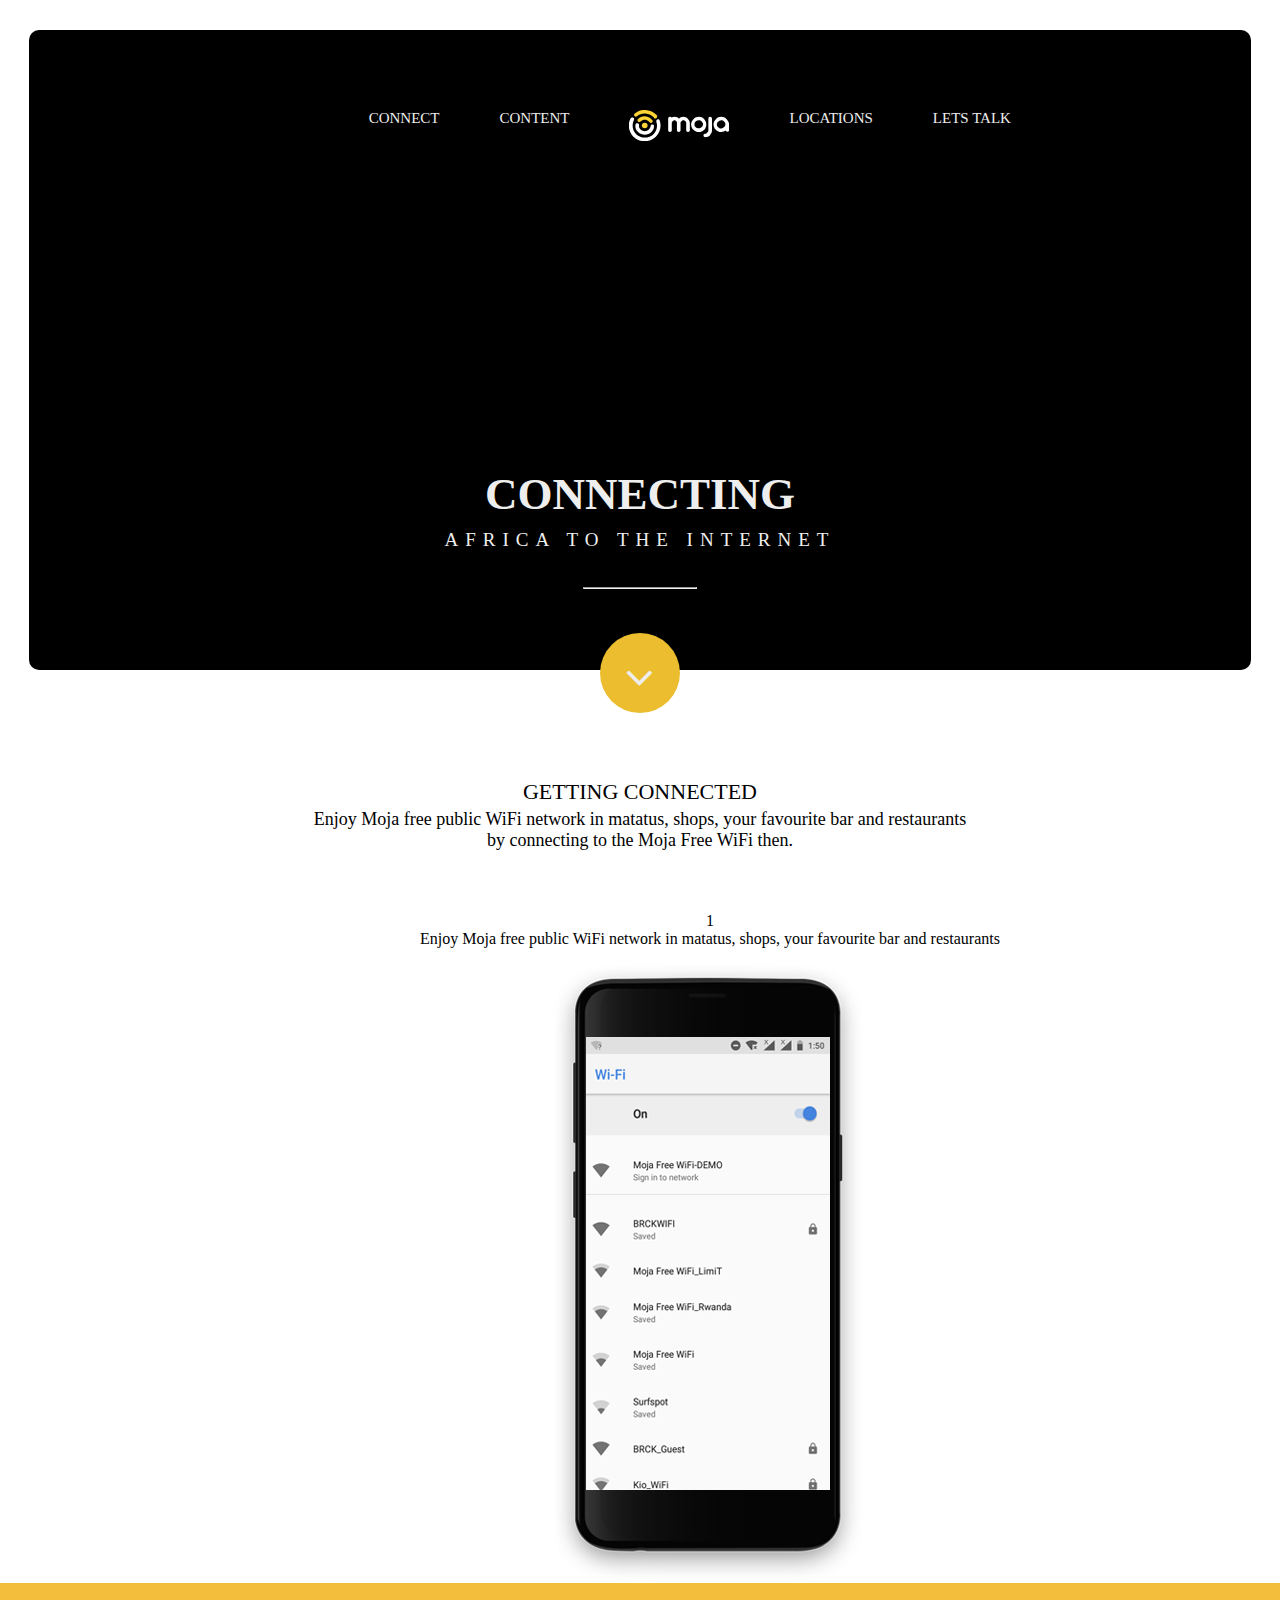
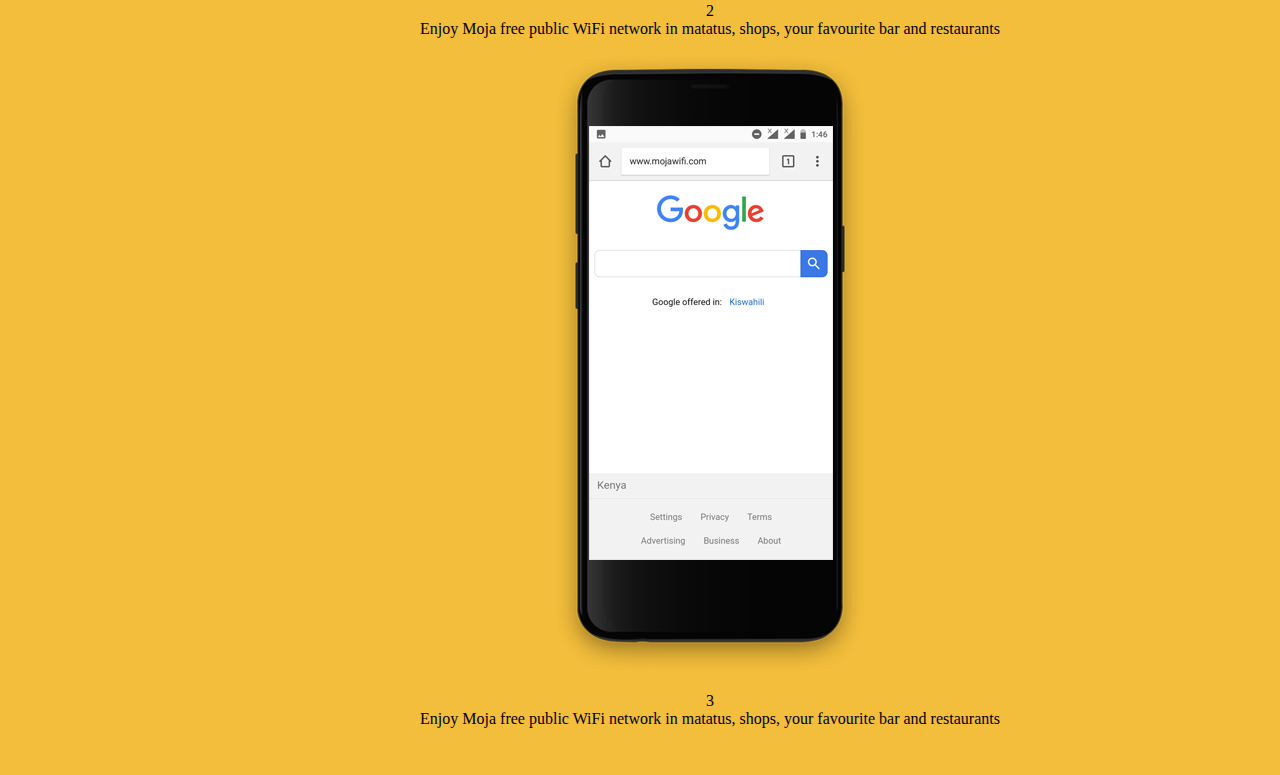
<file: moja/index.html>
<!DOCTYPE html>
<html>
<head>
	<meta name="viewport" content="width=device-width, initial-scale=1.0">
	<title>Moja</title>
	<link rel="stylesheet" type="text/css" href="css/main.css">
	<link rel="stylesheet" type="text/css" href="css/normalize.css">
	<link rel="stylesheet" href="https://cdnjs.cloudflare.com/ajax/libs/font-awesome/4.7.0/css/font-awesome.min.css">

</head>
<body>

	<div class="panel">
			
				

			<ul class="main">

				
				<li class="connect">CONNECT</li>
				<li class="content">CONTENT</li>
				<li class="moja"><img src="img/moja-logo-full.svg" alt="moja-logo-full"></li>
				<li class="locations">LOCATIONS</li>
				<li class="talk">LETS TALK</li>


			</ul>

				<div class="text">
		               <h1>CONNECTING </h1>
		               <h2>AFRICA TO THE INTERNET</h2>


					<hr>
                 <div class="one">
                 <i class="	fa fa-angle-down"></i>
                 </div>

                 
				</div>
                  

	</div>
	

		<div class="parent">
			<h1> GETTING CONNECTED </h1>
			<h2>Enjoy Moja free public WiFi network in matatus, shops, your favourite bar and restaurants <br>by connecting to the Moja Free WiFi then. </h2> 

			<div class="container">

				 <div class="cont "> 
				 	<p> 1 <br> Enjoy Moja free public WiFi network in matatus, shops, your favourite bar and restaurants  </p>
				   
				   	 <img src="img/screen1.png" alt="screen1"> 
				   	 
				 </div> 
				 <div class="cont three"> <p> 2 <br> Enjoy Moja free public WiFi network in matatus, shops, your favourite bar and restaurants </p>  

				 	 <img src="img/screen2.png" alt="screen2"> 
 
				 </div> 
				 <div class="cont four"> <p> 3 <br> Enjoy Moja free public WiFi network in matatus, shops, your favourite bar and restaurants </p>  

				 	 <!-- <img src="img/screen3.png" alt="screen3">  -->

				 </div>

				 
				
				 
			</div>


		</div>


	
			
</body>

</html>
</file>
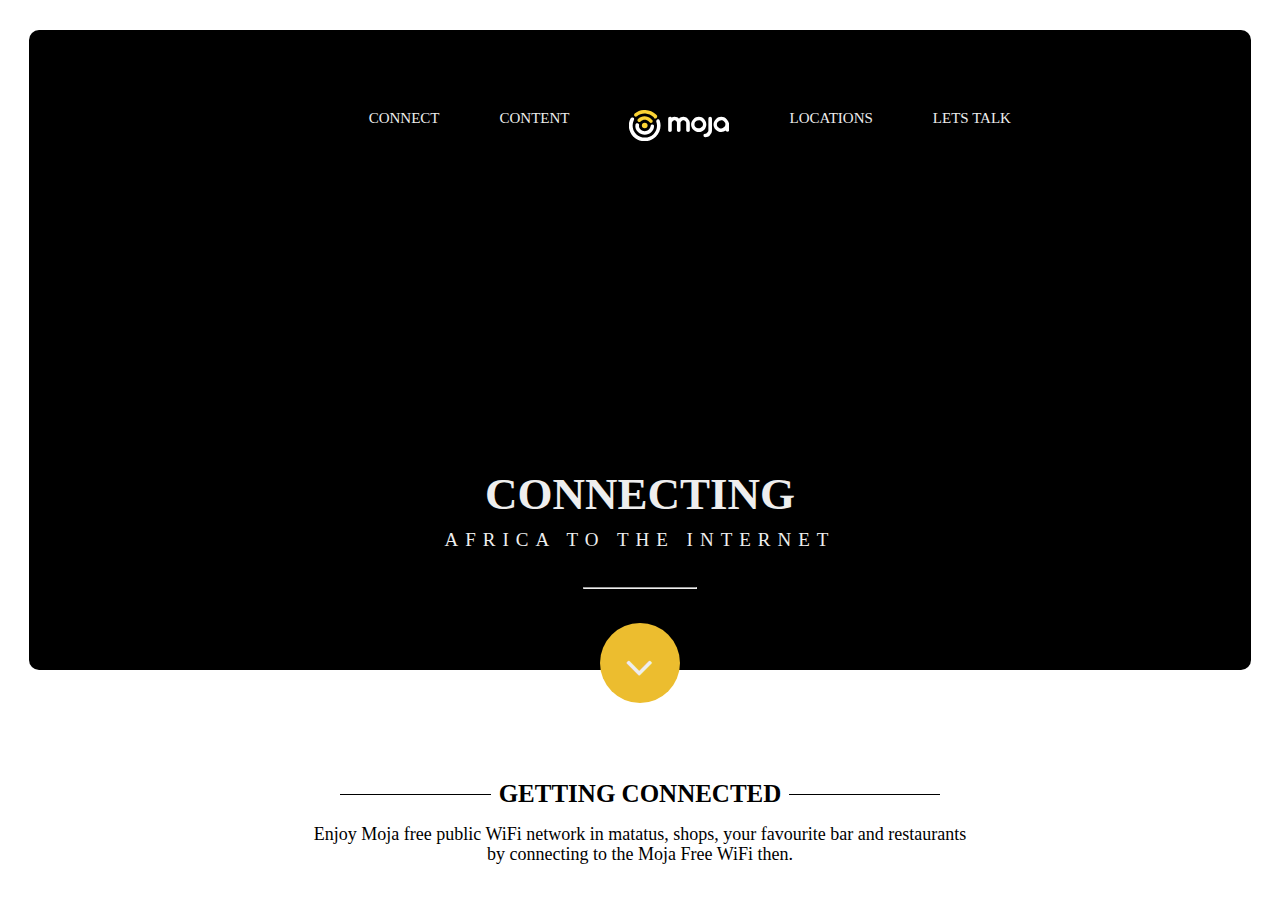
<file: moja2/index.html>
<!DOCTYPE html>
<html>
<head>
	<meta name="viewport" content="width=device-width, initial-scale=1.0">
	<title>Moja</title>
	<link rel="stylesheet" type="text/css" href="css/main.css">
	<link rel="stylesheet" type="text/css" href="css/normalize.css">
	<link rel="stylesheet" href="https://cdnjs.cloudflare.com/ajax/libs/font-awesome/4.7.0/css/font-awesome.min.css">

</head>
<body>

	<div class="panel">
			
				

			<ul class="main">

				
				<li class="connect">CONNECT</li>
				<li class="content">CONTENT</li>
				<li class="moja"><img src="img/moja-logo-full.svg" alt="moja-logo-full"></li>
				<li class="locations">LOCATIONS</li>
				<li class="talk">LETS TALK</li>


			</ul>

				<div class="text">
		               <h1>CONNECTING </h1>
		               <h2>AFRICA TO THE INTERNET</h2>


					<hr>
                 <div class="one">
                 <i class="	fa fa-angle-down"></i>
                 </div>

                 
				</div>


	</div>
	

	<div class="container">
			<h1 class="title-header"> <span> GETTING CONNECTED </span> </h1>
			<h2>Enjoy Moja free public WiFi network in matatus, shops, your favourite bar and restaurants <br>by connecting to the Moja Free WiFi then. </h2> 

                  

	</div>
	

		
	
			
</body>

</html>
</file>
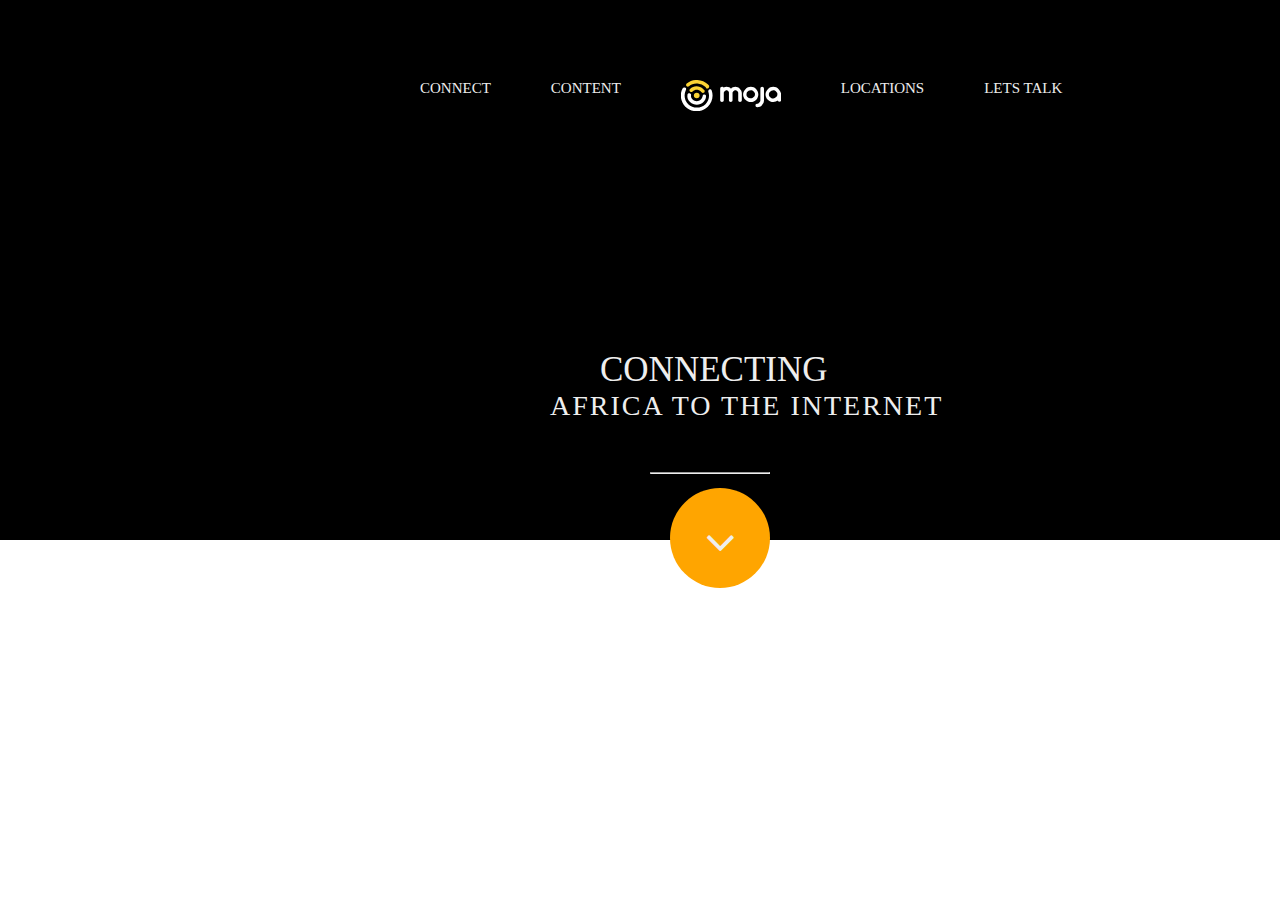
<file: new_moja/index.html>
<!DOCTYPE html>
<html>
<head>
	<meta name="viewport" content="width=device-width, initial-scale=1.0">
	<title>Moja</title>
	<link rel="stylesheet" type="text/css" href="css/main.css">
	<link rel="stylesheet" type="text/css" href="css/normalize.css">
	<link rel="stylesheet" href="https://cdnjs.cloudflare.com/ajax/libs/font-awesome/4.7.0/css/font-awesome.min.css">

</head>
<body>

	<div class="panel">
			
				

			<ul class="main">

				
				<li class="connect">CONNECT</li>
				<li class="content">CONTENT</li>
				<li class="moja"><img src="img/moja-logo-full.svg" alt="moja-logo-full"></li>
				<li class="locations">LOCATIONS</li>
				<li class="talk">LETS TALK</li>


			</ul>


				<div class="text">
		
					<div class="text-container">CONNECTING</div>
					<div class="africa">AFRICA TO THE INTERNET</div>

					<hr>
                 <div class="one">
                 <i class="	fa fa-angle-down" style="font-size:48px;"></i>
                 </div>
				</div>

	</div>



			
</body>

</html>
</file>
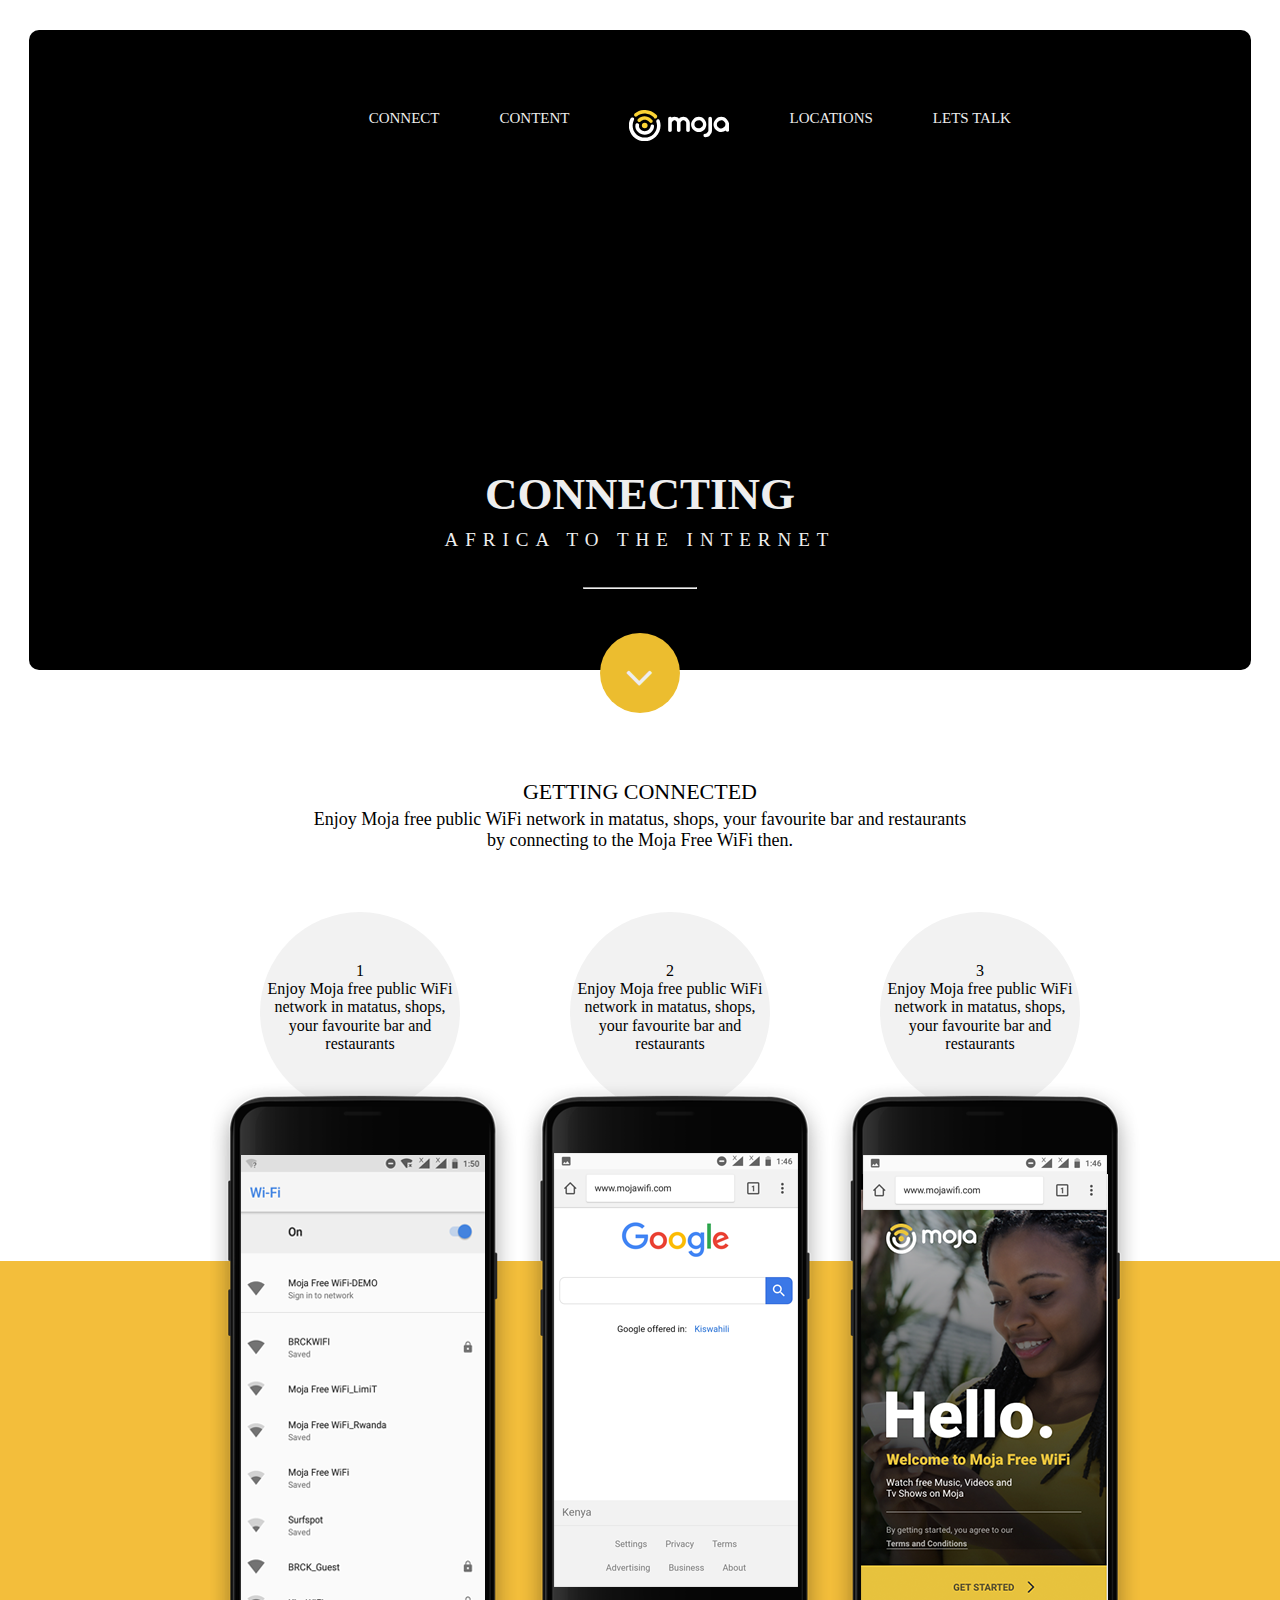
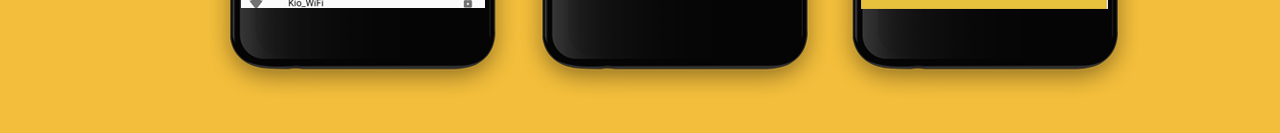
<file: moja/index2.html>
<!DOCTYPE html>
<html>
<head>
	<meta name="viewport" content="width=device-width, initial-scale=1.0">
	<title>Moja</title>
	<link rel="stylesheet" type="text/css" href="css/main.css">
	<link rel="stylesheet" type="text/css" href="css/normalize.css">
	<link rel="stylesheet" href="https://cdnjs.cloudflare.com/ajax/libs/font-awesome/4.7.0/css/font-awesome.min.css">

</head>
<body>

	<div class="panel">
			
				

			<ul class="main">

				
				<li class="connect">CONNECT</li>
				<li class="content">CONTENT</li>
				<li class="moja"><img src="img/moja-logo-full.svg" alt="moja-logo-full"></li>
				<li class="locations">LOCATIONS</li>
				<li class="talk">LETS TALK</li>


			</ul>

				<div class="text">
		               <h1>CONNECTING </h1>
		               <h2>AFRICA TO THE INTERNET</h2>


					<hr>
                 <div class="one">
                 <i class="	fa fa-angle-down"></i>
                 </div>

                 
				</div>
                  

	</div>
	

		<div class="parent">
			<h1> GETTING CONNECTED </h1>
			<h2>Enjoy Moja free public WiFi network in matatus, shops, your favourite bar and restaurants <br>by connecting to the Moja Free WiFi then. </h2> 



			<div class="container">
				<div class="phone-container">
					<div class="circle"><p> 1 <br> Enjoy Moja free public WiFi network in matatus, shops, your favourite bar and restaurants  </p></div>
					<img src="img/screen1.png" alt="screen1"> 
				   	 
				</div>

				<div class="phone-container">
					<div class="circle"><p> 2 <br> Enjoy Moja free public WiFi network in matatus, shops, your favourite bar and restaurants  </p></div>
					<img src="img/screen2.png" alt="screen2"> 
				</div>

               <div class="phone-container">
					<div class="circle"><p> 3 <br> Enjoy Moja free public WiFi network in matatus, shops, your favourite bar and restaurants  </p></div>
					<img src="img/screen3.png" alt="screen3"> 
				</div>

				<div class="ten"><!-- <p>gffhgjhjjjj</p> --></div>
		    </div>



		</div>


	
			
</body>

</html>
</file>
<file: moja/css/main.css>
body{
	background-color: #FFFFFF;
	
}

.panel{
	height: 600px;
	padding: 20px;
	background-color: #000000;
	color: #eeeeee;
	width: 92.4%;
	margin: 0 auto;
	margin-top: 30px;
	border-radius: 10px;

}

.main{
	margin: 30px auto;
	margin-left: 250px;
	font-size: 15px;

}

.main li{
	list-style: none;
	padding: 30px;
	bottom: 40px;
	float: left;
}

.moja img{
	width: 100px;
	height: auto;

}

.text{
	
	margin: 380px auto 0;
	padding: 30px;
	font-size: 28px;
	
}


.text h1{
	text-align: center;
	font-size: 45px;
	line-height: 0.2;

}

.text h2{
	text-align: center;
    font-size: 19px;
    letter-spacing: 7px;
    font-weight: normal;
    padding-bottom: 20px;

	
}
hr{
	 
	 width:10%;
}
.one{
	width: 80px;
	height: 80px;
	border-radius: 70px;
	background-color: #ecbd2f;
	margin: 0 auto;
	position: relative;
	top: 30px;
	font-size:45px;
}
.fa-angle-down{
	position: relative;
	left:25px;
	top:20px;

}

.parent{
	/*width: 1200px;*/
	margin: 120px auto 0;
	text-align: center;
	background: linear-gradient(to bottom,  #fff 0%,#fff 50%,#f3be3b 50%,#f3be3b 100%);


}

.parent h1{
	line-height: 0.2;
	font-weight: normal;
	font-size: 22px;
}
.parent h2{
	font-weight: normal;
	font-size: 18px;
}

.container{
	padding: 30px;
	margin-left: 180px;
	width: 1000px;

}   



.phone-container{
  float: left;

}

.phone-container img{
  margin-top: -30px;
}

.circle{
	width: 200px;
	height: 200px;
	border-radius: 50%;
	background-color: #f2f2f2;
    margin-left: 50px;
   }

.circle p{
		padding-top: 50px;
}

.ten{
	background-color: red;
	color: #000;
	/*z-index: -1;*/
	clear: both;
}




@media only screen and (max-width:767px) {
	/*phone*/
  
  .panel{
	height: 300px;
	padding: 20px;
	width: 80%;
	margin: 0 auto;
	margin-top: 20px;
	border-radius: 10px;

}


  .main {
    display: none;
  }

  .text{

	margin: 130px auto 0;
	padding: 25px;
	font-size: 15px;	
}

.text h1, .text h2, .text hr{
	position: relative;
	bottom: 60px;

}

.text h1{
	font-size: 23px;
	line-height: 0.1;

}


.text h2{
    font-size: 15px;
    letter-spacing: 5px;
    font-weight: normal;
    padding-bottom: 20px;	

}

.one{
	width: 50px;
	height: 50px;
	border-radius: 70px;
	margin: 0 auto;
	position: relative;
	top: 25px;
	font-size:30px;

}

.fa-angle-down{
	position: relative;
	left:15px;
	top:10px;

}

.parent{
	width: 100%;
	margin: 60px auto 0;
	/*position: relative;
	bottom: 20px;*/
	

}

.parent h1{
	line-height: 0.1;
	font-weight: normal;
	font-size: 16px;

}
.parent h2{
	font-weight: normal;
	font-size: 13px; 


}

.container{
	padding: 30px;
	margin-left: 40px;
	width: 100%;
} 

.circle{
	width: 170px;
	height: 170px;
	border-radius: 50%;
	background-color: #f2f2f2;
	margin-left: 40px;


}

.phone-container img{
  height: 500px;
}






/*.cont{

	width: 140px;
	height: 140px;
	border-radius: 90px;
	font-size: 12px;
	margin-left: 5px;
	
}

img{

	height: 350px;
}
*/











/*.cont{
	
	width: 130px;
	height: 130px;
	border-radius: 70px;
	margin-left: 20px;
	float: left;
	font-size: 12px;
	margin-bottom: 50px; 	
}

.cont p{
	padding-top: 20px;
}

*/

}
</file>
<file: moja2/css/main.css>
body{
	background-color: #FFFFFF;
	
}

.panel{
	height: 600px;
	padding: 20px;
	background-color: #000000;
	color: #eeeeee;
	width: 92.4%;
	margin: 0 auto;
	margin-top: 30px;
	border-radius: 10px;

}

.main{
	margin: 30px auto;
	margin-left: 250px;
	font-size: 15px;

}

.main li{
	list-style: none;
	padding: 30px;
	bottom: 40px;
	float: left;
}

.moja img{
	width: 100px;
	height: auto;

}

.text{
	
	margin: 380px auto 0;
	padding: 30px;
	font-size: 28px;
	
}


.text h1{
	text-align: center;
	font-size: 45px;
	line-height: 0.2;

}

.text h2{
	text-align: center;
    font-size: 19px;
    letter-spacing: 7px;
    font-weight: normal;
    padding-bottom: 20px;

	
}
hr{
	 
	 width:10%;
}
.one{
	width: 80px;
	height: 80px;
	border-radius: 70px;
	background-color: #ecbd2f;
	margin: 0 auto;
	position: relative;
	top: 20px;
	font-size:45px;
}
.fa-angle-down{
	position: relative;
	left:25px;
	top:20px;

}
.container{
	width: 1200px;
	margin: 110px auto 0;
	text-align: center;
	
}

/*.parent h1{
	line-height: 0.2;
	font-weight: bold;
	font-size: 25px;
}*/
.container h2{
	font-weight: normal;
	font-size: 18px;
}

.title-header {
	width:50%;
  text-align: center;
  font-size: 25px;
  position: relative;
  font-weight: bold;
  margin:0;
  margin-left: auto;
  margin-right: auto;
}
.title-header span {
  background-color: #fff;
  padding: 0 0.3em;


}
.title-header:before {
  content:"";
  display: block;
  position: absolute;
  z-index:-1;
  top: 50%;
  width: 100%;
  border-bottom: 1px solid #000;
}
</file>
<file: new_moja/css/main.css>
body{
	background-color: #FFFFFF;
	
}

@media only screen and (max-width:800px) {
  .main {
    width: 80%;
    padding: 0;
  }
  .right {
    width: 100%;
  }
}

.panel{
	height: 500px;
	padding: 20px;
	background-color: #000000;
	color: #eeeeee;
	font-size: 15px;
     width: 100%;
	
}

.main{
	
	
	margin: 30px auto;
	margin-left: 330px;
    /*position: relative;*/
}



.main li{
	list-style: none;
	padding: 30px;
	bottom: 40px;
	float: left;
}

.moja img{
	width: 100px;
	height: auto;

}

.text{
	margin-top: 300px;
	margin-left: 500px;
	padding: 30px;
	font-size: 28px;
}
.text-container{
	font-size: 35px;
	margin-left: 50px;

}
.africa{
	letter-spacing: 2px;
}
hr{
	 margin-right: 500px;
	 margin-left: 100px;
	 margin-top: 50px;
}
.one{
	width: 100px;
	height: 100px;
	border-radius: 70px;
	background-color: orange;
	position:relative;
	left:120px;
}
.fa-angle-down{
	position: relative;
	left:35px;
	top:30px;
}

@media only screen and (max-width:767px) {
  .main {
    display: none;
  }

  .text{
	margin-top: 30px;
	margin-left: 0;
	padding: 30px;
	font-size: 28px;
}

}
</file>
